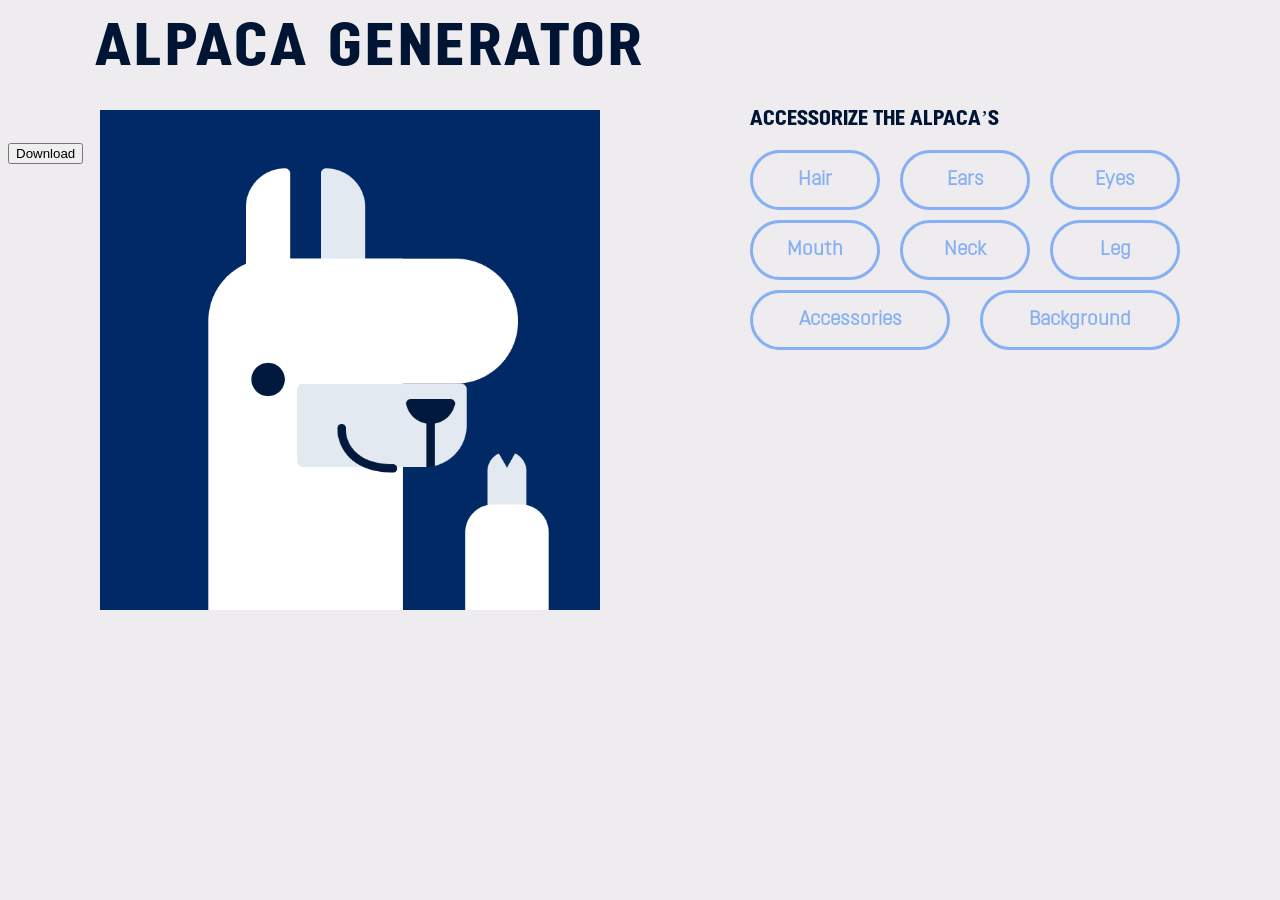
<file: projectindex.html>
<!DOCTYPE html>
<html>

<head>
    <title>ALPACA GENERATOR</title>
    <meta charset="utf-8">
    <style id="styles">
        body {
            background-color: #eeecee;
        }

        @font-face {
            font-family: "opinion";
            src: url("opinion-pro-extrabold.otf");
        }

        @font-face {
            font-family: "opin";
            src: url("Mint Type - Opinion Pro Light.otf");
        }

        .top {
            position: absolute;
            left: 95px;
            top: -20px;
            font-family: opinion;
            font-size: 30px;
            letter-spacing: 3px;
            word-spacing: 3px;
            color: #001434;
        }

        #p1 {
            position: absolute;
            left: 750px;
            top: 85px;
            font-family: "opinion";
            font-size: 21px;
            text-transform: uppercase;
            color: #001434;
        }

        #p2 {
            position: absolute;
            display: none;
            font-family: "opinion";
            font-size: 21px;
            text-transform: uppercase;
            color: #001434;
        }

        .cl3 {
            font-family: "opin";
            transform: translateY(-3px);
            background-color: #23509c;
            border: solid #23509c;
            border-width: 3px;
            font-size: 20px;
            font-weight: 700;
            color: white;
            box-shadow: 0 3px 9px rgb(107, 107, 107);
            cursor: pointer;
        }

        .cl4 {
            font-family: "opin";
            transform: translateY(-3px);
            background-color: #23509c !important;
            border: solid #23509c !important;
            border-width: 3px;
            font-size: 20px;
            font-weight: 700;
            color: white !important;
            box-shadow: 0 3px 9px rgb(107, 107, 107);
            cursor: pointer;
        }

        /*let h= document.getElementById("hair");
            h.style.transform="translateY(-3px)";
            h.style.color="white";
            h.style.backgroundColor="#23509c";
            h.style.borderColor="#23509c";
            h.style.boxShadow="0 3px 9px rgb(107, 107, 107)";*/

        .cl {
            font-family: "opin";
            background-color: #eeecee;
            border: solid #87aff4;
            border-width: 3px;
            font-size: 20px;
            font-weight: 700;
            color: #87aff4;
            cursor: pointer;
            transition: transform 0.2s ease, border-color 0.2s ease, color 0.2s ease, box-shadow 0.2s ease;
        }

        .cl:hover {
            transform: translateY(-3px);
            background-color: #23509c;
            border-color: #23509c;
            color: white;
            box-shadow: 0 3px 9px rgb(107, 107, 107);
        }

        .cl:active {
            transform: translateY(1px) scale(0.98);
        }

        .cl2 button {
            font-family: "opin";
            background-color: #eeecee;
            border: solid #87aff4;
            border-width: 3px;
            border-radius: 40px;
            font-size: 20px;
            font-weight: 700;
            color: #87aff4;
            width: 130px;
            height: 60px;
            cursor: pointer;
            transition: transform 0.2s ease, border-color 0.2s ease, color 0.2s ease, box-shadow 0.2s ease;
        }

        .cl2 button:hover {
            transform: translateY(-3px);
            background-color: #23509c;
            border-color: #23509c;
            color: white;
            box-shadow: 0 3px 9px rgb(107, 107, 107);
        }

        .cl2 button:active {
            transform: translateY(1px) scale(0.98);
        }

        #background {
            position: absolute;
            display: none;
            flex-direction: row;
            gap: 20px;
            top: 450px;
            left: 620px;
            grid-template-columns: repeat(6, 1fr);
        }

        #acces {
            position: absolute;
            display: none;
            flex-direction: row;
            gap: 20px;
            top: 450px;
            left: 750px;
            grid-template-columns: repeat(3, 1fr);
        }

        #hrbt {
            position: absolute;
            display: none;
            flex-direction: row;
            gap: 20px;
            top: 450px;
            left: 750px;
            grid-template-columns: repeat(3, 1fr);
        }

        #nkbt {
            position: absolute;
            display: none;
            flex-direction: row;
            gap: 20px;
            top: 450px;
            left: 750px;
            grid-template-columns: repeat(3, 1fr);
        }

        #moth {
            position: absolute;
            display: none;
            flex-direction: row;
            gap: 20px;
            top: 450px;
            left: 750px;
            grid-template-columns: repeat(3, 1fr);
        }

        #eys {
            position: absolute;
            display: none;
            flex-direction: row;
            gap: 20px;
            top: 450px;
            left: 750px;
            grid-template-columns: repeat(3, 1fr);
        }

        #ers {
            position: absolute;
            display: none;
            flex-direction: row;
            gap: 20px;
            top: 450px;
            left: 750px;
            grid-template-columns: repeat(3, 1fr);
        }

        #legbt {
            position: absolute;
            display: none;
            flex-direction: row;
            gap: 20px;
            top: 450px;
            left: 750px;
            grid-template-columns: repeat(3, 1fr);
        }

        #s2 {
            position: absolute;
            top: 290px;
            border-radius: 40px;
            left: 980px;
            width: 200px;
            height: 60px;
        }

        #mouth {
            position: absolute;
            top: 220px;
            left: 750px;
            border-radius: 40px;
            width: 130px;
            height: 60px;
        }

        #neck {
            position: absolute;
            top: 220px;
            left: 900px;
            border-radius: 40px;
            width: 130px;
            height: 60px;
        }

        #leg {
            position: absolute;
            top: 220px;
            left: 1050px;
            border-radius: 40px;
            width: 130px;
            height: 60px;
        }

        #hair {
            position: absolute;
            top: 150px;
            left: 750px;
            border-radius: 40px;
            width: 130px;
            height: 60px;
        }

        #eyes {
            position: absolute;
            top: 150px;
            left: 1050px;
            border-radius: 40px;
            width: 130px;
            height: 60px;
        }

        #ears {
            position: absolute;
            top: 150px;
            left: 900px;
            border-radius: 40px;
            width: 130px;
            height: 60px;
        }

        #access {
            position: absolute;
            top: 290px;
            left: 750px;
            border-radius: 40px;
            width: 200px;
            height: 60px;
        }

        .imgs1 img {
            position: absolute;
            top: 110px;
            left: 100px;
            width: 500px;
            height: 500px;
            object-fit: cover;
        }
    </style>
</head>

<body>
    <div class="top">
        <h1>ALPACA GENERATOR</h1>
    </div>
    <p id="p1">Accessorize The ALPACA’S</p>
    <p id="p2">Style</p>
    <div class="imgs1" style="-webkit-user-drag: none; user-select: none;">
        <img id="back" src="alpaca/backgrounds/darkblue50.png">
        <img id="er" src="alpaca/ears/default.png">
        <img id="nk" src="alpaca/neck/default.png">
        <img id="ns" src="alpaca/nose.png">
        <img id="mth" src="alpaca/mouth/default.png">
        <img id="lg" src="alpaca/leg/default.png">
        <img id="hr" src="alpaca/hair/default.png">
        <img id="aces" style="display: none;">
        <img id="ey" src="alpaca/eyes/default.png" draggable="false">
    </div>


    <button class="cl" id="s2" onclick="s12(this.id)">Background</button>
    <button class="cl" id="mouth" onclick="s18(this.id)">Mouth</button>
    <button class="cl" id="leg" onclick="s20(this.id)">Leg</button>
    <button id="hair" class="cl" onclick="s17(this.id)">Hair</button>
    <button id="ears" class="cl" onclick="s24(this.id)">Ears</button>
    <button id="eyes" class="cl" onclick="s22(this.id)">Eyes</button>
    <button id="access" class="cl" onclick="s14(this.id)">Accessories</button>
    <button id="neck" class="cl" onclick="s26(this.id)">Neck</button>

    <div class="cl2" id="background" class="cl222" style="display: none;">
        <button value="blue50" onclick="s11(this.value); main2('background', this.value);">Blue50</button>
        <button value="blue60" onclick="s11(this.value); main2('background', this.value);">Blue60</button>
        <button value="blue70" onclick="s11(this.value); main2('background', this.value);">Blue70</button>
        <button value="darkblue30" onclick="s11(this.value); main2('background', this.value);">DarkBlue30</button>
        <button value="darkblue50" class="cl4"
            onclick="s11(this.value); main2('background', this.value);">DarkBlue50</button>
        <button value="darkblue70" onclick="s11(this.value); main2('background', this.value);">DarkBlue70</button>
        <button value="green50" onclick="s11(this.value); main2('background', this.value);">Green50</button>
        <button value="green60" onclick="s11(this.value); main2('background', this.value);">Green60</button>
        <button value="green70" onclick="s11(this.value); main2('background', this.value);">Green70</button>
        <button value="grey40" onclick="s11(this.value); main2('background', this.value);">Grey40</button>
        <button value="grey70" onclick="s11(this.value); main2('background', this.value);">Grey70</button>
        <button value="grey80" onclick="s11(this.value); main2('background', this.value);">Grey80</button>
        <button value="red50" onclick="s11(this.value); main2('background', this.value);">Red50</button>
        <button value="red60" onclick="s11(this.value); main2('background', this.value);">Red60</button>
        <button value="red70" onclick="s11(this.value); main2('background', this.value);">Red70</button>
        <button value="yellow50" onclick="s11(this.value); main2('background', this.value);">Yellow50</button>
        <button value="yellow60" onclick="s11(this.value); main2('background', this.value);">Yellow60</button>
        <button value="yellow70" onclick="s11(this.value); main2('background', this.value);">Yellow70</button>
    </div>


    <div class="cl2" id="moth" style="display: none;">
        <button value="astonished" onclick="s19(this.value); main2('moth', this.value);">Astonished</button>
        <button class="cl4" value="default" onclick="s19(this.value); main2('moth', this.value);">Default</button>
        <button value="laugh" onclick="s19(this.value); main2('moth', this.value);">Laugh</button>
        <button value="tongue" onclick="s19(this.value); main2('moth', this.value);">Tongue</button>
    </div>



    <div id="legbt" class="cl2" style="display: none;">
        <button value="bubble-tea" onclick="s21(this.value); main2('legbt', this.value);">Bubble-Tea</button>
        <button value="cookie" onclick="s21(this.value); main2('legbt', this.value);">Cookie</button>
        <button class="cl4" value="default" onclick="s21(this.value); main2('legbt', this.value);">Default</button>
        <button value="game-console" onclick="s21(this.value); main2('legbt', this.value);">Game-Console</button>
        <button value="tilt-backward" onclick="s21(this.value); main2('legbt', this.value);">Tilt-Backward</button>
        <button value="tilt-forward" onclick="s21(this.value); main2('legbt', this.value);">Tilt-Forward</button>
    </div>


    <div class="cl2" id="hrbt" style="display: none;">
        <button value="bang" onclick="s16(this.value); main2('hrbt', this.value);">Bang</button>
        <button value="curls" onclick="s16(this.value); main2('hrbt', this.value);">Curls</button>
        <button class="cl4" value="default" onclick="s16(this.value); main2('hrbt', this.value);">Default</button>
        <button value="elegant" onclick="s16(this.value); main2('hrbt', this.value);">Elegant</button>
        <button value="fancy" onclick="s16(this.value); main2('hrbt', this.value);">Fancy</button>
        <button value="short" onclick="s16(this.value); main2('hrbt', this.value);">Short</button>
    </div>


    <div id="eys" class="cl2" style="display: none;">
        <button value="angry" onclick="s23(this.value); main2('eys', this.value);">Angry</button>
        <button class="cl4" value="default" onclick="s23(this.value); main2('eys', this.value);">Default</button>
        <button value="naughty" onclick="s23(this.value); main2('eys', this.value);">Naughty</button>
        <button value="panda" onclick="s23(this.value); main2('eys', this.value);">Panda</button>
        <button value="smart" onclick="s23(this.value); main2('eys', this.value);">Smart</button>
        <button value="star" onclick="s23(this.value); main2('eys', this.value);">Star</button>
    </div>


    <div id="ers" class="cl2" style="display: none;">
        <button class="cl4" value="default" onclick="s25(this.value); main2('ers', this.value);">Default</button>
        <button value="tilt-backward" onclick="s25(this.value); main2('ers', this.value);">Tilt-Backward</button>
        <button value="tilt-forward" onclick="s25(this.value); main2('ers', this.value);">Tilt-Forward</button>
    </div>


    <div id="acces" class="cl2" style="display: none;">
        <button value="earings" onclick="s13(this.value); main2('acces', this.value);">Earings</button>
        <button value="flower" onclick="s13(this.value); main2('acces', this.value);">Flower</button>
        <button value="glasses" onclick="s13(this.value); main2('acces', this.value);">Glasses</button>
        <button value="headphone" onclick="s13(this.value); main2('acces', this.value);">HeadPhone</button>
        <button class="cl4" value="none" onclick="s15(); main2('acces', this.value);">None</button>
    </div>


    <div id="nkbt" class="cl2" style="display: none;">
        <button value="bend-backward" onclick="s27(this.value); main2('nkbt', this.value);">Bend-Backward</button>
        <button value="bend-forward" onclick="s27(this.value); main2('nkbt', this.value);">Bend-Forward</button>
        <button class="cl4" value="default" onclick="s27(this.value); main2('nkbt', this.value);">Default</button>
        <button value="thick" onclick="s27(this.value); main2('nkbt', this.value);">Thick</button>
    </div>

    

    <button id="download" onclick="im()">Download</button>
    <canvas id="myCanvas"></canvas>

    <script>
        function main(id) {
            let h = document.getElementById(id);
            h.classList.replace("cl", "cl3");
        }

        function rem2(id) {
            let h = document.getElementById(id).querySelectorAll("button.cl4");
            h.forEach(e => { e.classList.remove("cl4") });
        }

        function main2(id, value) {
            rem2(id);
            let h = document.getElementById(id);
            let c = h.querySelectorAll(`button[value="${value}"]`);
            c.forEach(e => { e.classList.add("cl4") });
        }


        function rem() {
            let h = document.getElementsByClassName("cl3");
            Array.from(h).forEach(el => {
                el.classList.replace("cl3", "cl");
            });
        }


        function hide() {
            document.querySelectorAll(".cl2").forEach(el => { el.style.display = "none"; });
        }


        function s11(value) {
            let img = document.getElementById("back");
            img.src = "alpaca/backgrounds/" + value + ".png";
            img.style.display = "block";
        }
        function s12(id) {
            hide();
            rem();
            main(id);
            document.getElementById("p2").style.display = "block";
            document.getElementById("p2").style.left = "650px";
            document.getElementById("p2").style.top = "385px";
            let bcrd = document.getElementById("background");
            bcrd.style.display = "grid";
        }


        function s13(value) {
            let img = document.getElementById("aces");
            document.getElementById("aces").style.zIndex = 9;
            img.src = "alpaca/accessories/" + value + ".png";
            img.style.display = "block";
        }
        function s14(id) {
            hide();
            rem();
            main(id);
            let acs = document.getElementById("acces");
            document.getElementById("p2").style.display = "block";
            document.getElementById("p2").style.left = "750px";
            document.getElementById("p2").style.top = "385px"
            acs.style.display = "grid";
        }
        function s15() {
            let img = document.getElementById("aces");
            img.style.display = "none";
        }


        function s16(value) {
            let img = document.getElementById("hr");
            if (document.getElementById("aces").src.includes("headphone.png")) {
                img.src = "alpaca/hair/" + value + ".png"
                let ac = document.getElementById("aces");
                ac.style.zIndex = 7;
                img.style.zIndex = 8;
                document.getElementById("ey").style.zIndex = 9;
            }
            else {
                if (document.getElementById("hr").src.includes("curls.png")) {
                    document.getElementById("hr").src = "alpaca/hair/" + value + ".png"
                }

                else {
                    document.getElementById("hr").src = "alpaca/hair/" + value + ".png"
                }
            }
        }
        function s17(id) {
            hide();
            rem();
            main(id);
            document.getElementById("p2").style.display = "block";
            document.getElementById("p2").style.left = "750px";
            document.getElementById("p2").style.top = "385px";
            let hrbt = document.getElementById("hrbt");
            hrbt.style.display = "grid";
        }


        function s18(id) {
            hide();
            rem();
            main(id);
            document.getElementById("moth").style.display = "grid";
            document.getElementById("p2").style.display = "block";
            document.getElementById("p2").style.left = "750px";
            document.getElementById("p2").style.top = "385px"
        }
        function s19(value) {
            document.getElementById("mth").src = "alpaca/mouth/" + value + ".png";
        }


        function s20(id) {
            hide();
            rem();
            main(id);
            document.getElementById("legbt").style.display = "grid";
            document.getElementById("p2").style.display = "block";
            document.getElementById("p2").style.left = "750px";
            document.getElementById("p2").style.top = "385px"
        }
        function s21(value) {
            document.getElementById("lg").src = "alpaca/leg/" + value + ".png";
        }


        function s22(id) {
            hide();
            rem();
            main(id);
            document.getElementById("eys").style.display = "grid";
            document.getElementById("p2").style.display = "block";
            document.getElementById("p2").style.left = "750px";
            document.getElementById("p2").style.top = "385px"
        }
        function s23(value) {
            document.getElementById("ey").src = "alpaca/eyes/" + value + ".png"
        }


        function s24(id) {
            hide();
            rem();
            main(id);
            document.getElementById("ers").style.display = "grid";
            document.getElementById("p2").style.display = "block";
            document.getElementById("p2").style.left = "750px";
            document.getElementById("p2").style.top = "385px"
        }
        function s25(value) {
            document.getElementById("er").src = "alpaca/ears/" + value + ".png";
        }


        function s26(id) {
            hide();
            rem();
            main(id);
            document.getElementById("nkbt").style.display = "grid";
            document.getElementById("p2").style.display = "block";
            document.getElementById("p2").style.left = "750px";
            document.getElementById("p2").style.top = "385px"
        }
        function s27(value) {
            document.getElementById("nk").src = "alpaca/neck/" + value + ".png";
        }
        function im() {
            const imges = document.querySelectorAll(".imgs1 img");
            const base = document.getElementById("back");
            const canv = document.getElementById("myCanvas");
            const ctx = canv.getContext("2d");
            canv.width = base.naturalWidth;
            canv.height = base.naturalHeight;
            ctx.drawImage(base, 0, 0, canv.width, canv.height);
            imges.forEach(img => { 
                if (img.style.display !== "none") { 
                    ctx.drawImage(img, 0, 0, canv.width, canv.height);
                } });
            const final = canv.toDataURL("image/png");
            
            const link = document.createElement('a'); 
            link.href = final; 
            link.download='alpaca.png';
            document.body.appendChild(link);
            link.click();
            document.body.removeChild(link);
            canv.style.display="none";
        }


    </script>
</body>


</html>
</file>
